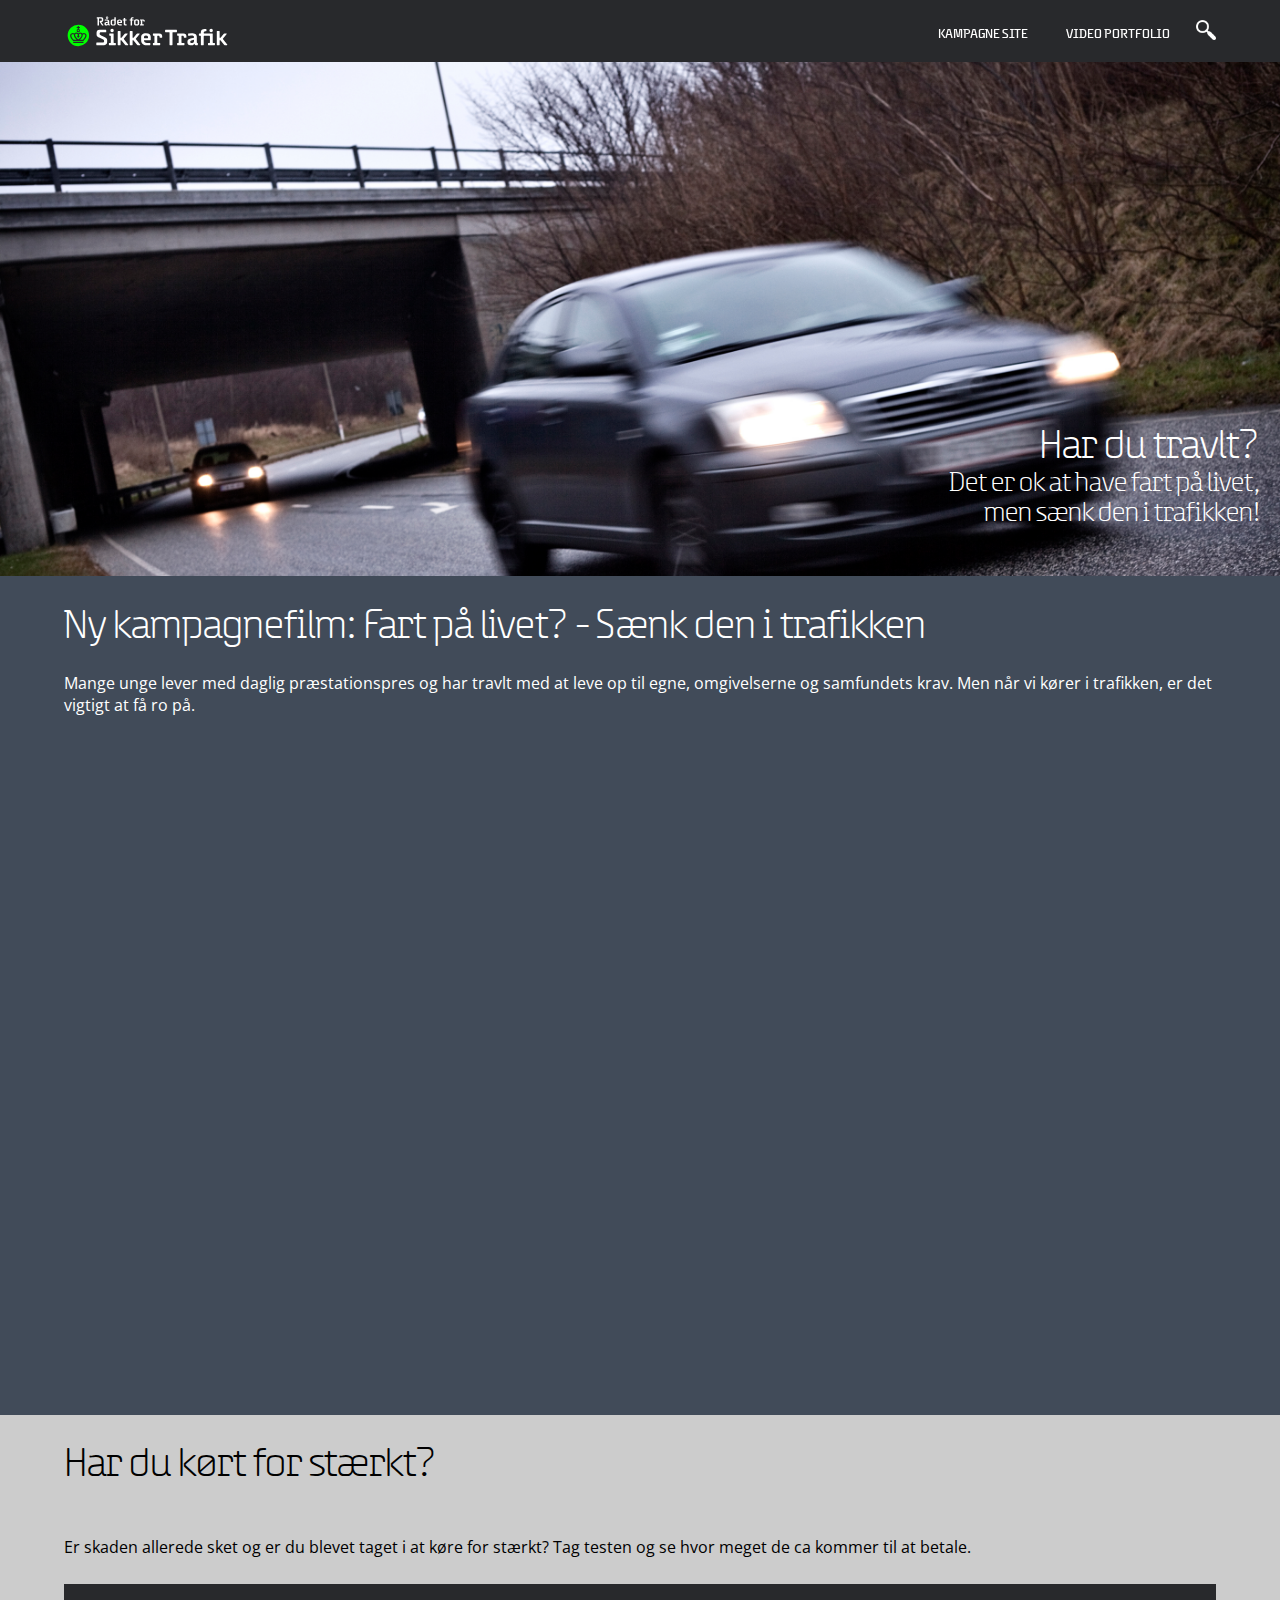
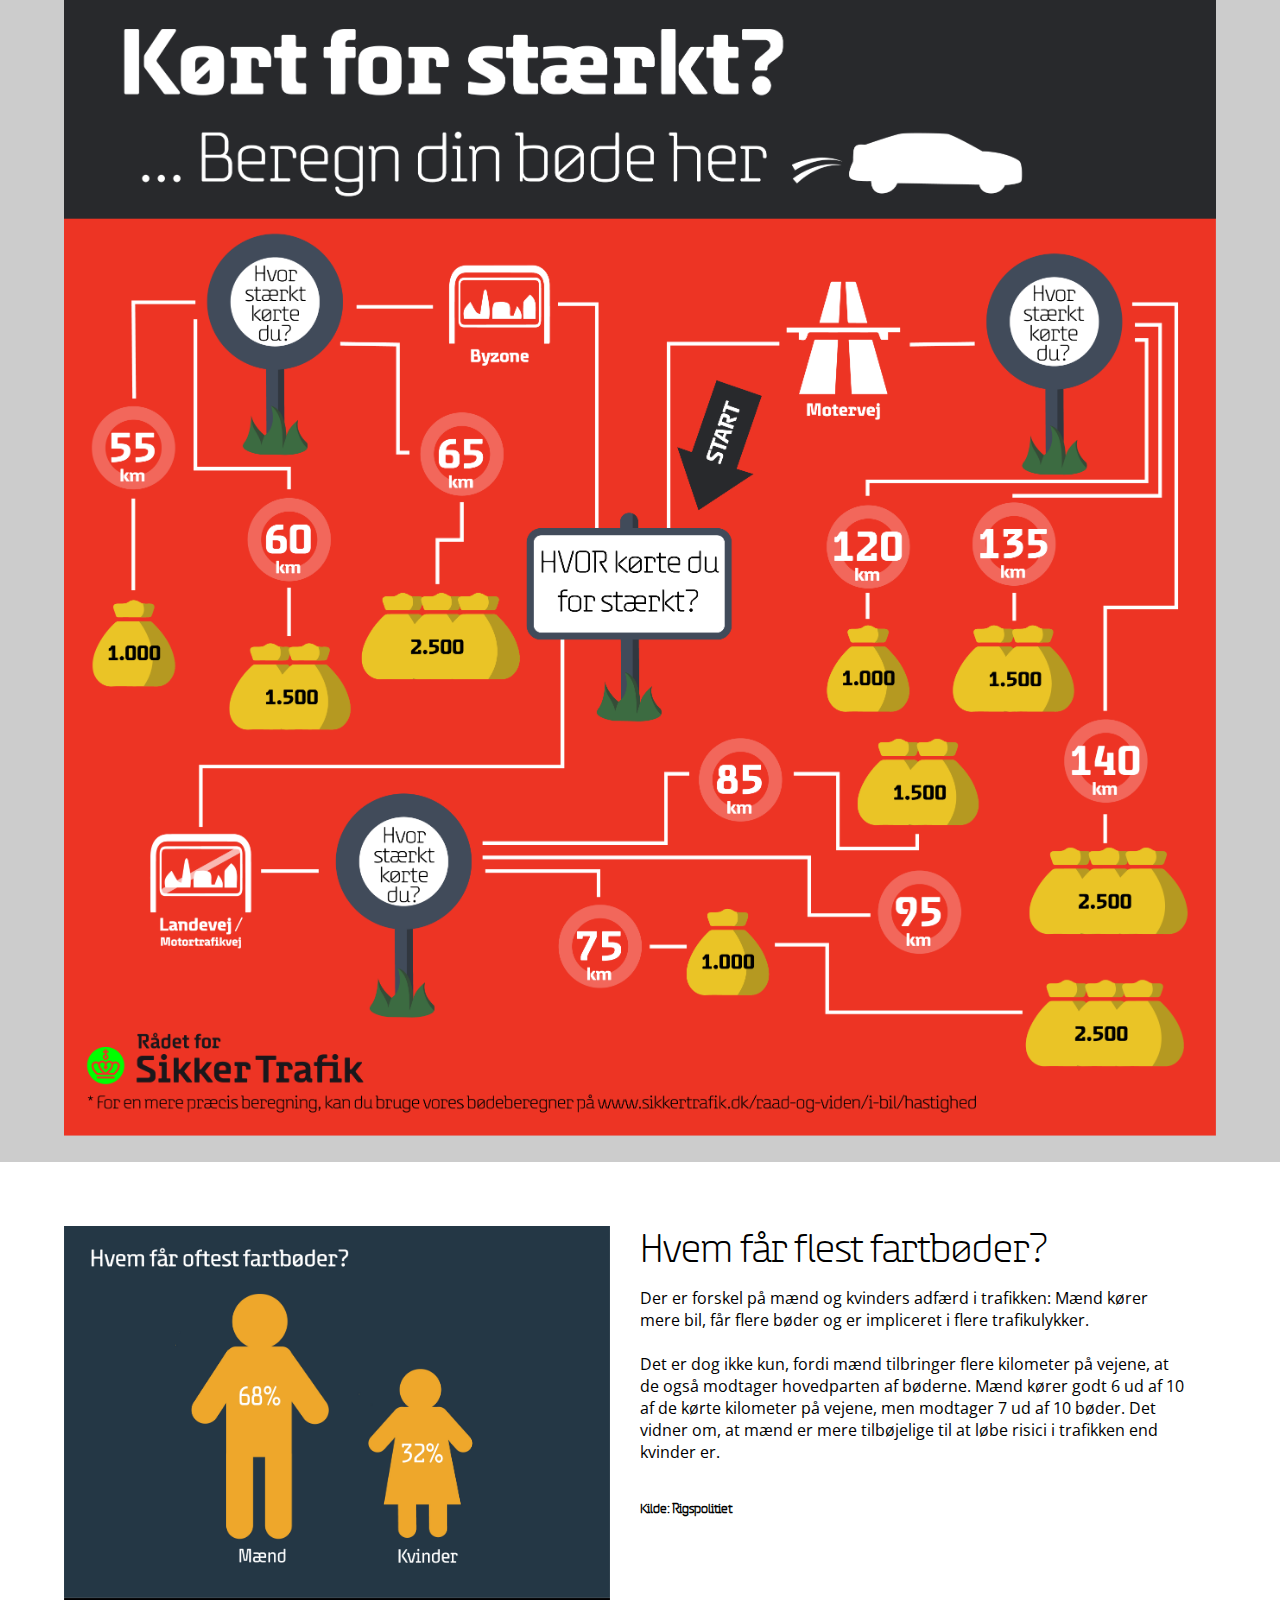
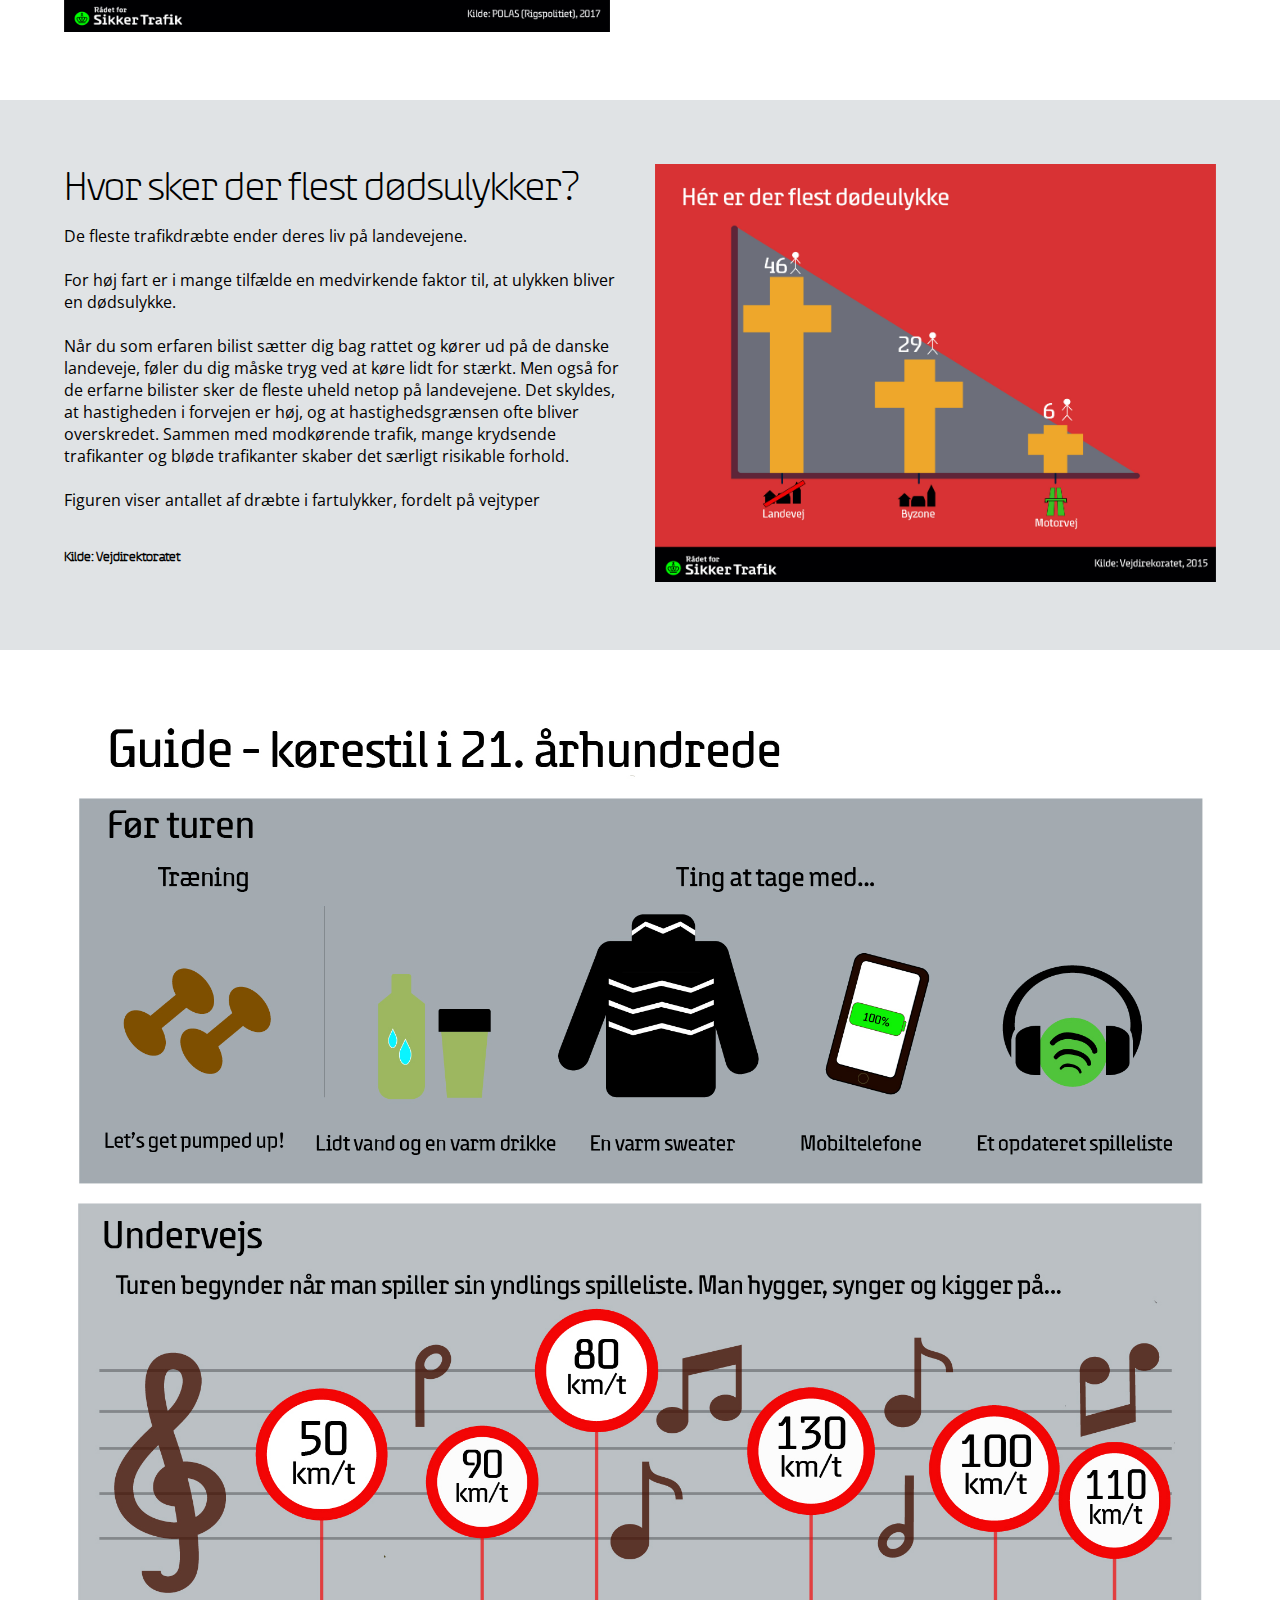
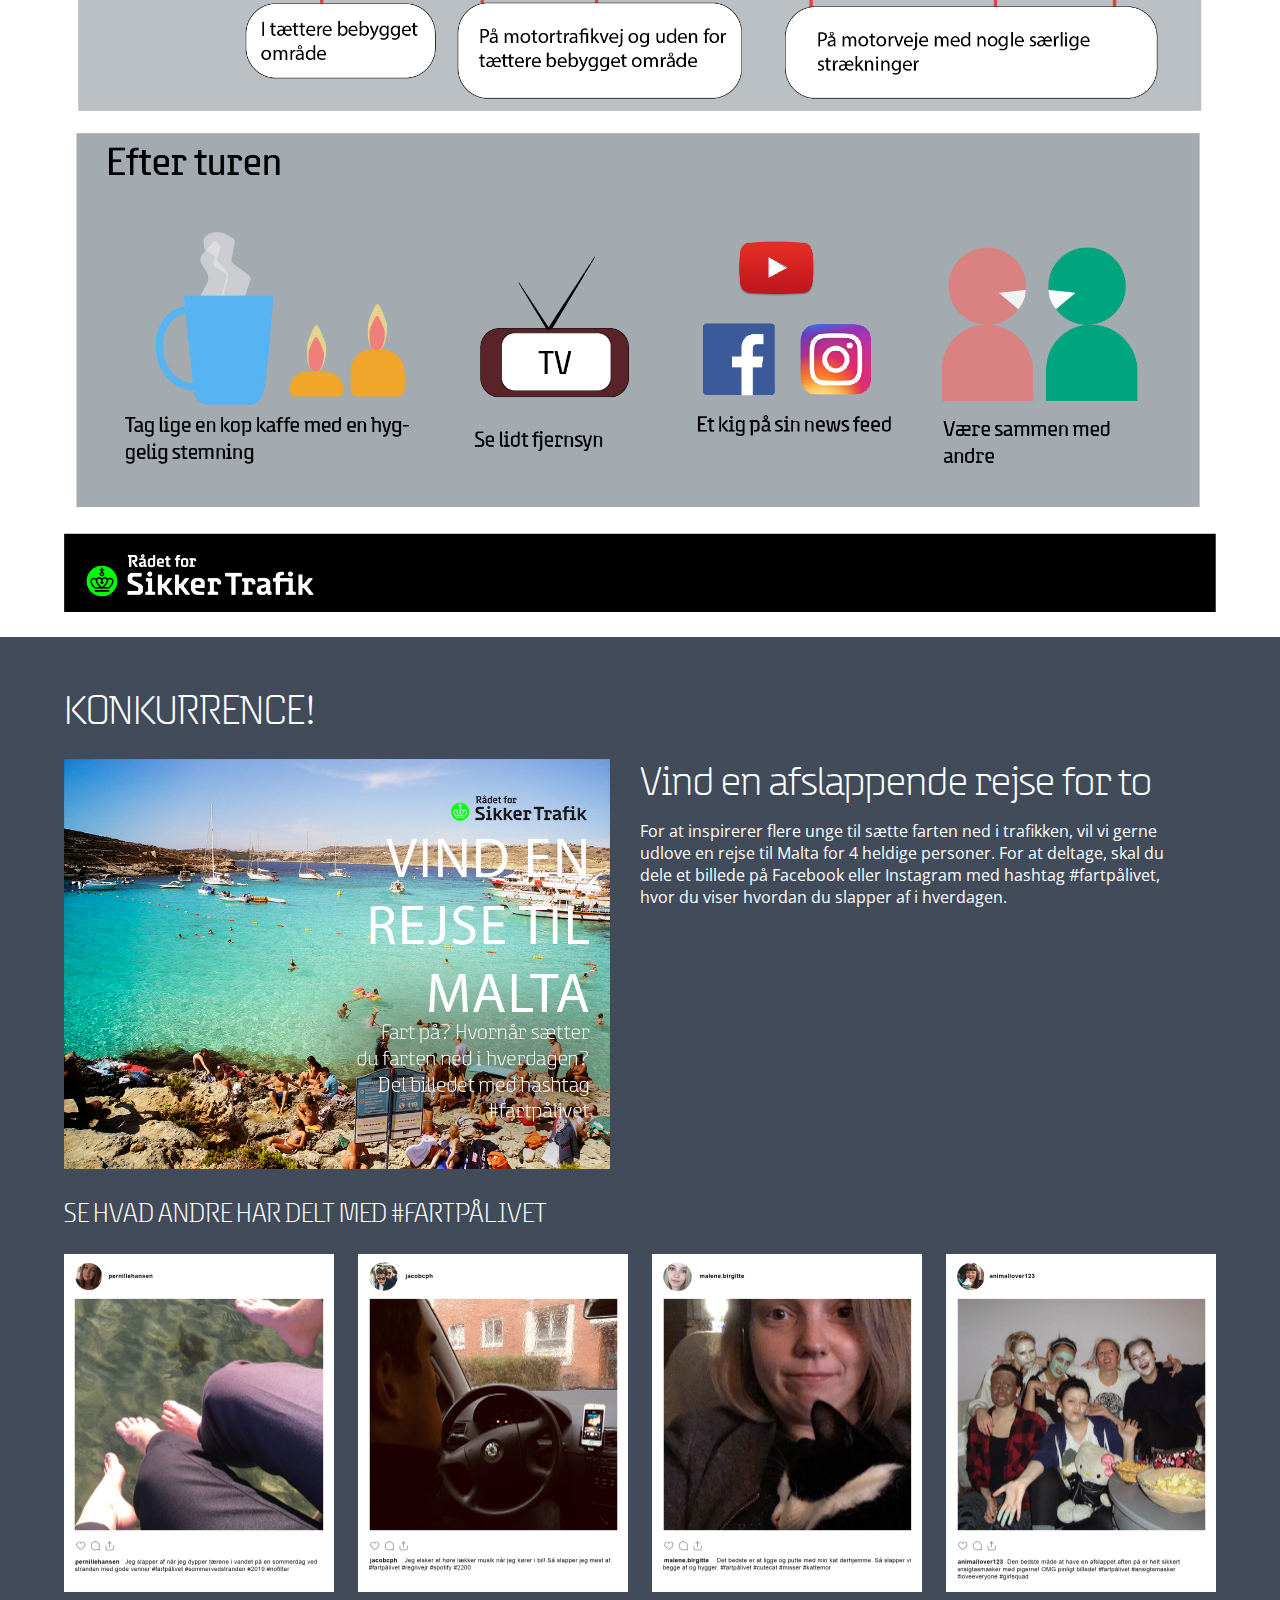
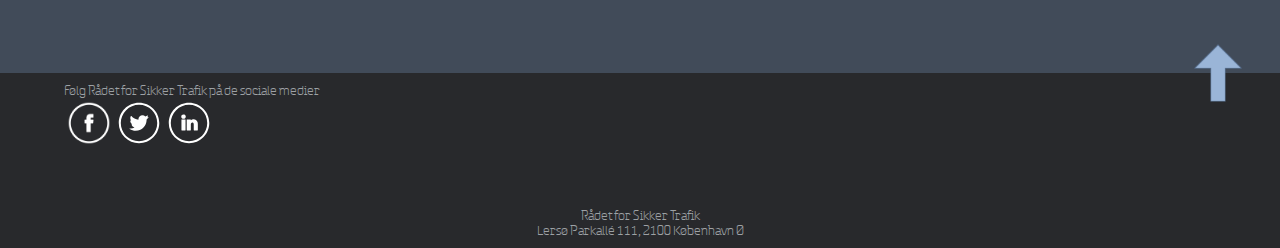
<file: index.html>
<!DOCTYPE html>
<html lang="da">

<head>
    <meta charset="utf-8">
    <meta name="viewport" content="width=device-width, initial-scale=1.0">
    <title>Fart på livet</title>
    <link rel="stylesheet" href="style.css">

    <link href="https://fonts.googleapis.com/css?family=Open+Sans&display=swap" rel="stylesheet">
</head>

<body>
    <header>
        <div id="logo"></div>
        <nav>
            <div id="menu" class="hidden">
                <a href="index.html">Kampagne Site</a>
                <a href="videoportfolio.html">Video portfolio</a>
                <div id="search"></div>
            </div>
        </nav>
        <div id="menuknap">☰</div>
    </header>

    <section id="splash">
        <div id="overskrift">
            <h1>Har du travlt?</h1>
            <h2>Det er ok at have fart på livet,<br> men sænk den i trafikken!</h2>
        </div>
    </section>

    <section id="video_portfolio">
        <h1>Ny kampagnefilm: Fart på livet? - Sænk den i trafikken</h1>
        <p>Mange unge lever med daglig præstationspres og har travlt med at leve op til egne, omgivelserne og samfundets krav. Men når vi kører i trafikken, er det vigtigt at få ro på.</p>
        <iframe class="video" src="https://www.youtube.com/embed/1aZP-s9Z-AQ" allow="accelerometer; autoplay; encrypted-media; gyroscope; picture-in-picture" allowfullscreen></iframe>
    </section>

    <section id="info_1">
        <h1>Har du kørt for stærkt?</h1>
        <p>Er skaden allerede sket og er du blevet taget i at køre for stærkt? Tag testen og se hvor meget de ca kommer til at betale.</p>
        <div id="bodeberegner"></div>
    </section>

    <section id="info_22">
        <div class="container">
            <div class="pic">
                <img src="infografik/koen-100.jpg" alt="køn">
            </div>
            <div class="txt">
                <h1>Hvem får flest fartbøder?</h1>
                <p>Der er forskel på mænd og kvinders adfærd i trafikken: Mænd kører mere bil, får flere bøder og er impliceret i flere trafikulykker.<br><br>
                    Det er dog ikke kun, fordi mænd tilbringer flere kilometer på vejene, at de også modtager hovedparten af bøderne. Mænd kører godt 6 ud af 10 af de kørte kilometer på vejene, men modtager 7 ud af 10 bøder. Det vidner om, at mænd er mere tilbøjelige til at løbe risici i trafikken end kvinder er.
                    <br><br></p>
                <h3>Kilde: Rigspolitiet</h3>
            </div>
        </div>
    </section>

    <section id="info_2">
        <div class="container">
            <div class="txt">
                <h1>Hvor sker der flest dødsulykker?</h1>
                <p>De fleste trafikdræbte ender deres liv på landevejene.<br><br>
                    For høj fart er i mange tilfælde en medvirkende faktor til, at ulykken bliver en dødsulykke. <br><br>
                    Når du som erfaren bilist sætter dig bag rattet og kører ud på de danske landeveje, føler du dig måske tryg ved at køre lidt for stærkt. Men også for de erfarne bilister sker de fleste uheld netop på landevejene. Det skyldes, at hastigheden i forvejen er høj, og at hastighedsgrænsen ofte bliver overskredet. Sammen med modkørende trafik, mange krydsende trafikanter og bløde trafikanter skaber det særligt risikable forhold.<br><br>
                    Figuren viser antallet af dræbte i fartulykker, fordelt på vejtyper<br><br></p>
                <h3>Kilde: Vejdirektoratet</h3>
            </div>
            <div class="pic">
                <img src="infografik/hvor_man_doer-100.jpg" alt="hvor dør flest">
            </div>
        </div>
    </section>



    <section id="info_3">
        <div id="guide"></div>
    </section>

    <section id="konkurrence">
        <h1 class="konkurrenceh1">Konkurrence!</h1>
        <div class="container">
            <div class="pic">
                <img src="img/konkurrence.jpg" alt="køn">
            </div>
            <div class="txt">
                <h1>Vind en afslappende rejse for to</h1>
                <p>For at inspirerer flere unge til sætte farten ned i trafikken, vil vi gerne udlove en rejse til Malta for 4 heldige personer. For at deltage, skal du dele et billede på Facebook eller Instagram med hashtag #fartpålivet, hvor du viser hvordan du slapper af i hverdagen.</p>
            </div>
        </div>
        <h2 class="konkurrenceh1">Se hvad andre har delt med #fartpålivet </h2>
        <div class="insta_container">
            <div id="insta1" class="insta"><img src="img/insta1.png" alt="Instagram"></div>
            <div id="insta2" class="insta"><img src="img/insta2.png" alt="Instagram"></div>
            <div id="insta3" class="insta"><img src="img/insta3.jpg" alt="Instagram"></div>
            <div id="insta4" class="insta"><img src="img/insta4.png" alt="Instagram"></div>
        </div>
    </section>

    <footer>

        <p>Følg Rådet for Sikker Trafik på de sociale medier</p>
        <div id="socialemedier">
            <div id="facebook"></div>
            <div id="twitter">
                <img src="svg/twitter.svg" alt="twitter">
            </div>
            <div id="linkedin"></div>
        </div>
        <a href="index.html#splash">
            <div id="pil">
            </div>
        </a>
        <div id="adresse">
            <p>Rådet for Sikker Trafik<br>
                Lersø Parkallé 111, 2100 København Ø</p>
        </div>
    </footer>
    <script src="script.js"></script>
</body>

</html>
</file>
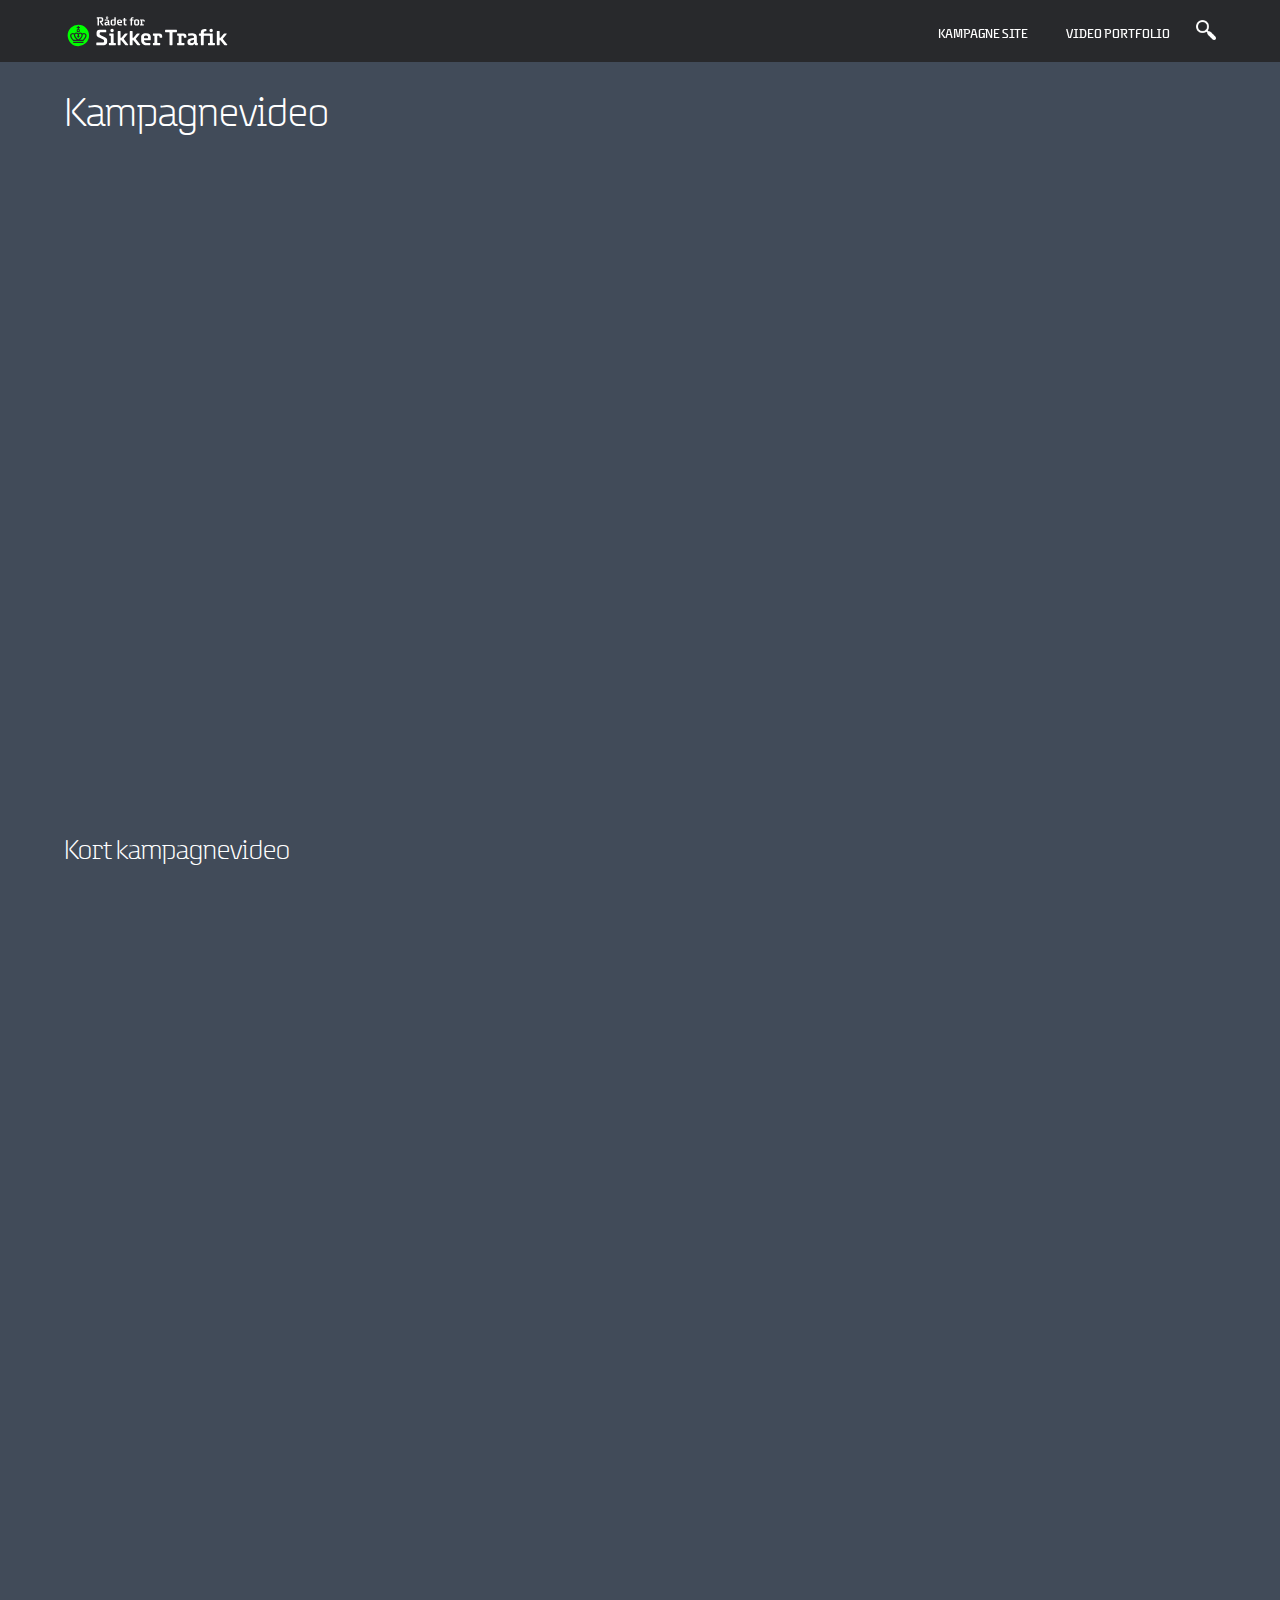
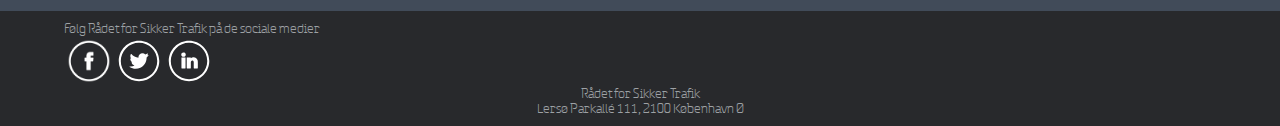
<file: videoportfolio.html>
<!DOCTYPE html>
<html lang="da">

<head>
    <meta charset="utf-8">
    <meta name="viewport" content="width=device-width, initial-scale=1.0">
    <title>Fart på Livet: Video Portfolio</title>

    <link rel="stylesheet" href="style.css">

    <link href="https://fonts.googleapis.com/css?family=Open+Sans&display=swap" rel="stylesheet">
</head>

<body>
    <header>
        <div id="logo"></div>
        <nav>
            <div id="menu" class="hidden">
                <a href="index.html">Kampagne Site</a>
                <a href="videoportfolio.html">Video portfolio</a>
                <div id="search"></div>
            </div>
        </nav>
        <div id="menuknap">☰</div>
    </header>

    <section id="video_portfolio">
        <div id="video_container">
            <h1>Kampagnevideo</h1>
            <iframe class="video" src="https://www.youtube.com/embed/1aZP-s9Z-AQ" allow="accelerometer; autoplay; encrypted-media; gyroscope; picture-in-picture" allowfullscreen></iframe>
            <br><br>
            <h2>Kort kampagnevideo</h2>
            <iframe class="video" src="https://www.youtube.com/embed/FGiv5STMePg" allow="accelerometer; autoplay; encrypted-media; gyroscope; picture-in-picture" allowfullscreen></iframe>
        </div>
    </section>

    <footer>

        <p>Følg Rådet for Sikker Trafik på de sociale medier</p>
        <div id="socialemedier">
            <div id="facebook"></div>
            <div id="twitter">
                <img src="svg/twitter.svg" alt="twitter">
            </div>
            <div id="linkedin"></div>
        </div>
        <div id="adresse">
            <p>Rådet for Sikker Trafik<br>
                Lersø Parkallé 111, 2100 København Ø</p>
        </div>
    </footer>

    <script src="script.js"></script>

</body>

</html>
</file>
<file: style.css>
/* generelt */

:root {
    --header-og-footer: #28292c;
    --section-farve-1: #414b59;
    --section-farve-2: #cccccc;
    --tekst-farve-1: #eaeaea;
    --tekst-farve-2: #373d46;
}

@font-face {
    font-family: 'safety';
    src: url('fonts/safety-webfont.woff2') format('woff2'),
        url('fonts/safety-webfont.woff') format('woff');
    font-weight: normal;
    font-style: normal;

}

@font-face {
    font-family: 'safety_light';
    src: url('fonts/safety-light-webfont.woff2') format('woff2'),
        url('fonts/safety-light-webfont.woff') format('woff');
    font-weight: normal;
    font-style: normal;

}

body {
    margin: 0;
    padding: 0;
}

img {
    width: 100%;
}

h1 {
    font-family: safety_light;
    font-weight: normal;
    font-size: 42px;
    margin: 0;
}

h2 {
    font-family: safety_light;
    font-size: 28px;
    font-weight: lighter;
    margin: 0;
}

h3 {
    font-family: safety_light;
    font-size: 14px;
}

p {
    font-family: 'Open Sans', sans-serif;
    font-size: 16px;
}

.hidden {
    visibility: hidden;
}

/* header/nav */

header {
    background-color: #28292c;
    height: 62px;
    width: 100%;
    position: fixed;
}

nav {
    margin: 0;
    padding: 0;
    width: 100%;
}

#logo {
    background-image: url(svg/logo.svg);
    background-size: 100%;
    height: 50px;
    width: 180px;
    margin: 10px 0 0 10px;
}

#menuknap {
    color: white;
    font-size: 1.6rem;
    position: absolute;
    top: 3vw;
    right: 5vw;
    cursor: pointer;
}

#menu {
    background-color: #28292c;
    width: 100vw;
    height: 25vh;
    display: flex;
    flex-direction: column;
    padding: 2vw;
}

#menu a {
    color: white;
    padding: 2vw 0 2vw 0;
    font-family: safety;
    text-transform: uppercase;
    height: 53px;
    cursor: pointer;
    text-decoration: none;
}

#search {
    background-image: url(svg/searchwhite.png);
    background-size: 100%;
    height: 20px;
    width: 20px;
    cursor: pointer;
    margin: 1.6vw 0 0 0;
}

/* splash */

#splash {
    background-image: url(img/splash.jpg);
    background-size: cover;
    width: 100vw;
    height: 108vw;
    background-position: 50% 20%;
    margin: 0 auto;
}

#overskrift {
    color: white;
    text-align: right;
    padding: 70vw 20px 0 0;
}

/* 1. section/ kampagnevideo */

#video h1 {
    color: #FFFFFF;
}

#video p {
    color: white;
}

/* 2. section/ bødeberegner */

#info_1 {
    background-color: #cccccc;
    padding: 2vw 0;
}

#info_1 h1 {
    width: 90vw;
    margin: 0 auto;
    padding: 0 0 2vw 0;
    max-width: 1200px;
}

#info_1 p {
    width: 90vw;
    margin: 2vw auto;
    max-width: 1200px;
}

#bodeberegner {
    background-image: url(infografik/bodeberegner.png);
    background-size: 100%;
    background-repeat: no-repeat;
    width: 90vw;
    height: 90vw;
    margin: 0 auto;
    max-width: 1200px;
}

/* 3. section/ hvem får flest bøder */

#info_22 {
    padding: 5vw 0;
}

/* 4. section/ hvor dør flest */

#info_2 {
    background-color: #e0e3e5;
    padding: 5vw 0;
}

.container {
    display: flex;
    flex-wrap: wrap;
    width: 90vw;
    margin: 0 auto;
    max-width: 1200px;
}

.txt {
    flex-basis: 400px;
    flex-grow: 1;
    padding-right: 30px;
}

.pic {
    flex-basis: 400px;
    flex-grow: 1;
}

/* 4. section/ guide */

#info_3 {
    background-color: white;
    padding: 2vw 0;

}

#guide {
    background-image: url(infografik/guide-100.jpg);
    background-size: 100%;
    background-repeat: no-repeat;
    width: 90vw;
    height: 120vw;
    margin: 0 auto;
    max-width: 1200px;
}

/* 5. section/ konkurrence */

#konkurrence {
    background-color: #414b59;
    padding: 2vw 0 5vw 0;
    color: white;
}

.konkurrenceh1 {
    width: 90vw;
    margin: 2vw auto;
    text-transform: uppercase;
    max-width: 1200px;
}

.insta_container {
    display: grid;
    grid-template-columns: repeat(auto-fill, minmax(150px, 1fr));
    grid-gap: 1.5rem;
    width: 90vw;
    margin: 1vw auto;
    max-width: 1200px;
}

.insta {}

/* footer */

footer {
    background-color: #28292c;
    padding: 10px;
}

footer p {
    font-family: safety_light;
    font-size: 14px;
    color: #9EA1A5;
    margin: 14px 0;
}

#socialemedier {
    display: flex;
    cursor: pointer;
}

#facebook {
    background-image: url(svg/facebook.png);
    background-size: 100%;
    width: 50px;
    height: 50px;
    color: white;
    filter: invert(100%);
}

#twitter {
    height: 50px;
    width: 50px;
    filter: invert(100%);
}

#linkedin {
    background-image: url(svg/linkedin.svg);
    background-size: 100%;
    width: 50px;
    height: 50px;
    color: white;
    filter: invert(100%);
}

#facebook:hover,
#twitter:hover,
#linkedin:hover {
    filter: invert(50%);
}


#adresse {
    text-align: center;
}

/* animation til pilen */

#pil {
    background-image: url(svg/arrowblue.png);
    background-size: 100%;
    width: 60px;
    height: 60px;
    position: relative;
    right: -80vw;
    bottom: 105px;
    cursor: pointer;
    filter: saturate(60%);
}

#pil:hover {
    animation-name: hop_kf;
    animation-duration: 1s;
    animation-iteration-count: infinite;
    animation-timing-function: linear;
    animation-direction: alternate;
}

@keyframes hop_kf {
    0% {
        bottom: 105px;
    }

    50% {
        bottom: 115px;
    }

    100% {
        bottom: 105px;
    }
}

/*Video portfolio*/

#video_portfolio {
    background-color: #414b59;
    padding: 2vw 5vw;
    color: white;
}

#video_portfolio h1 {
    margin: 0 0 2vw 0;
}

#video_container {
    margin: 15vw 0;
}

.video {
    width: 90vw;
    height: 51vw;
    margin: auto;
    border: none;
    max-width: 1200px;
}


/* mediaqueries */

@media (max-width: 350px) {

    #overskrift h2 {
        font-size: 1.2rem;
    }

    #pil {
        display: none;
    }
}


@media (orientation: landscape) {
    #splash {
        width: 100vw;
        height: 45vw;
        background-position: 0% 0%;
    }

    #video {
        padding: 20px 100px;
    }

    footer p,
    #socialemedier {
        width: 90vw;
        margin: 0 auto;
    }

    #overskrift {
        padding: 30vw 20px 0 0;
    }

    #info_22 .txt,
    #konkurrence .txt {
        padding-left: 30px;
    }

    .insta_container {
        grid-template-columns: repeat(auto-fill, minmax(250px, 1fr));

    }

    #video_container {
        margin: 5vw 0;
    }
}

@media (min-width: 900px) {

    #menuknap {
        display: none;
    }

    #menu {
        visibility: visible;
        flex-direction: row;
        background: none;
        height: 53px;
        width: auto;
        position: fixed;
        top: 0;
        right: 5vw;
        font-size: 0.9rem;
        padding: 0;
    }

    #menu a {
        padding: 2vw 2vw 0 1vw;
        height: 36px;
        cursor: pointer;
    }

    #menu a:hover {
        background-color: #414b59;
    }

    #logo {
        margin-left: 5vw;
    }

    #pil {
        right: -92vw;
    }

    #overskrift {
        padding: 30vw 20px 0 0;
    }


}

@media (min-width: 1100px) {

    #overskrift {
        padding: 33vw 20px 0 0;
    }

    #guide {
        max-height: 1600px;
    }
}
</file>
